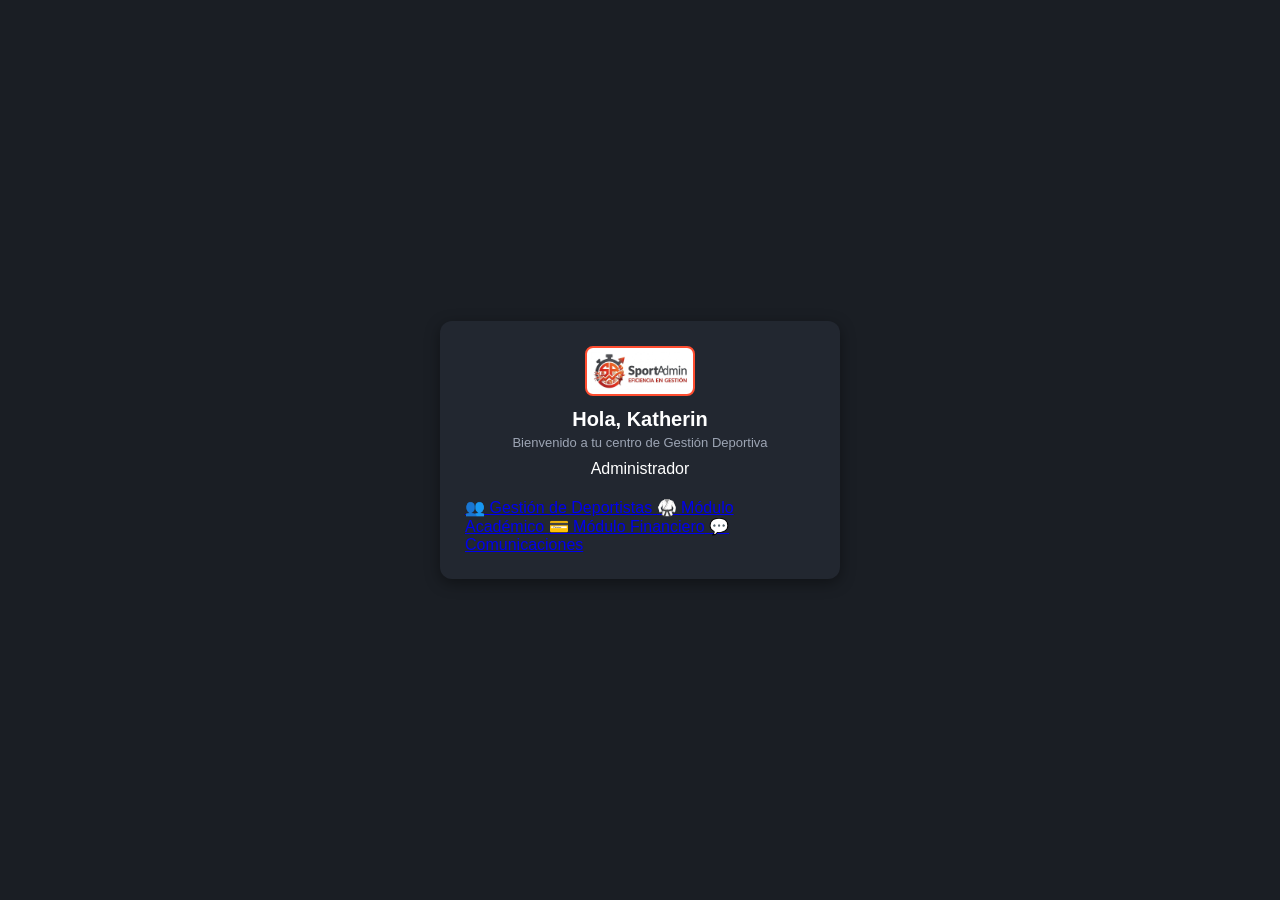
<file: index.html>
<!DOCTYPE html>
<html lang="es">
<head>
    <meta charset="UTF-8"> <!-- permite mostrar simbolos especiales -->
    <meta name="viewport" content="width=device-width, initial-scale=1.0"> <!-- cargar el zoom al 100% -->
    <title>SportAdmin - Gestión Deportiva</title>
    <link rel="stylesheet" href="styles.css"> <!-- conectar con la página de diseño -->
</head>
<body>

    <div class="main-container">
        <!-- Encabezado con Logo y Bienvenida -->
        <header class="header">
            <img src="logo SportAdmin.jpg" alt="Logo SportAdmin" class="logo">
            <div class="welcome-box">
                <h2>Hola, Katherin</h2>
                <p>Bienvenido a tu centro de Gestión Deportiva</p>
                <span class="badge-role">Administrador</span>
            </div>
        </header>

        <!-- Menú de Módulos (Navegación Principal) -->
        <nav class="modules-nav">
            <a href="#" class="module-card">
                <span>👥 Gestión de Deportistas</span>
            </a>
            <a href="#" class="module-card">
                <span>🥋 Módulo Académico</span>
            </a>
            <a href="#" class="module-card">
                <span>💳 Módulo Financiero</span>
            </a>
            <a href="#" class="module-card">
                <span>💬 Comunicaciones</span>
            </a>
        </nav>
    </div>

</body>
</html>
</file>
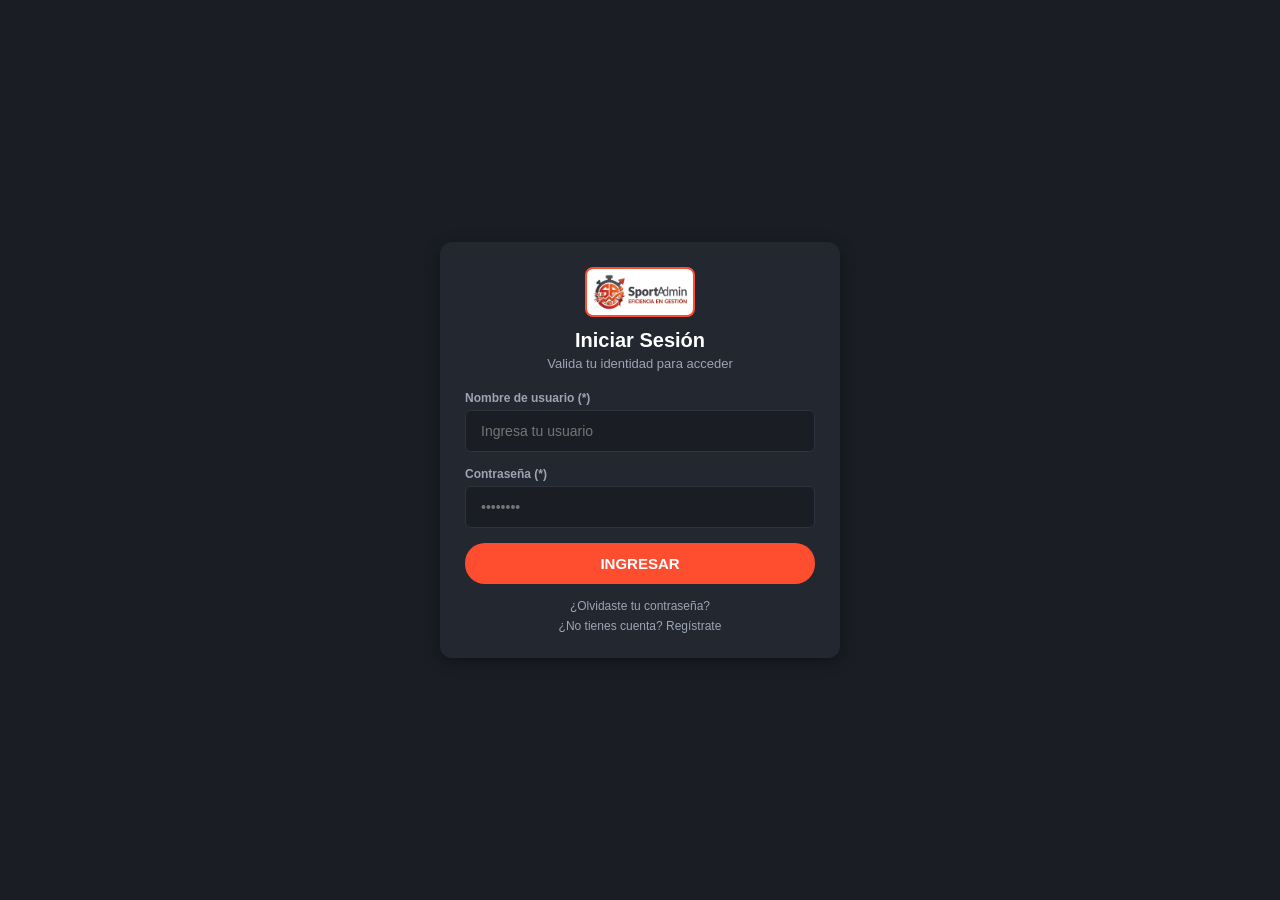
<file: Login_Validación.html>
<!DOCTYPE html>
<html lang="es">
<head>
    <meta charset="UTF-8">
    <!-- Configuración para asegurar el zoom al 100% y adaptabilidad móvil -->
    <meta name="viewport" content="width=device-width, initial-scale=1.0">
    <title>SportAdmin - Iniciar Sesión</title>
    <link rel="stylesheet" href="styles.css">
</head>
<body>

    <div class="main-container">
        <!-- Encabezado Institucional -->
        <header class="header">
            <img src="logo SportAdmin.jpg" alt="Logo SportAdmin" class="logo">
            <h2>Iniciar Sesión</h2>
            <p>Valida tu identidad para acceder</p>
        </header>

        <!-- Formulario de Autenticación -->
        <form action="dashboard.html" method="POST">
            <div class="form-group">
                <label for="username">Nombre de usuario (*)</label>
                <input type="text" id="username" class="input-box" placeholder="Ingresa tu usuario" required>
            </div>

            <div class="form-group">
                <label for="password">Contraseña (*)</label>
                <input type="password" id="password" class="input-box" placeholder="••••••••" required>
            </div>

            <button type="submit" class="btn-primary">INGRESAR</button>
        </form>

        <!-- Enlaces de recuperación y registro -->
        <div class="form-footer-links">
            <a href="#">¿Olvidaste tu contraseña?</a>
            <a href="Registro_paso_1.html">¿No tienes cuenta? Regístrate</a>
        </div>
    </div>

</body>
</html>
</file>
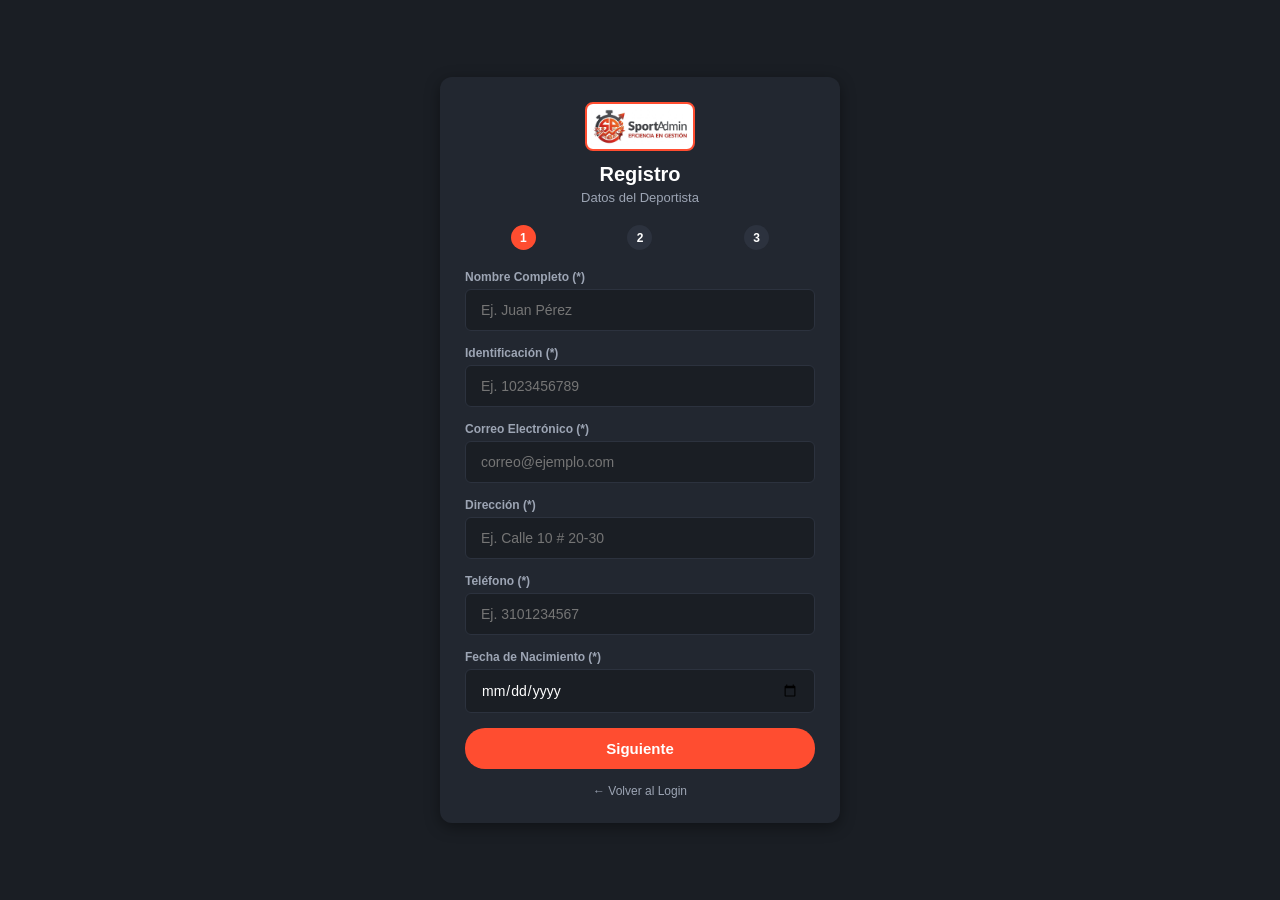
<file: Registro_paso_1.html>
<!DOCTYPE html>
<html lang="es">
<head>
    <meta charset="UTF-8">
    <meta name="viewport" content="width=device-width, initial-scale=1.0">
    <title>SportAdmin - Registro (Paso 1)</title>
    <link rel="stylesheet" href="styles.css">
</head>
<body>

    <div class="main-container">
        <header class="header">
            <img src="logo SportAdmin.jpg" alt="Logo SportAdmin" class="logo">
            <h2>Registro</h2>
            <p>Datos del Deportista</p>
        </header>

        <!-- Indicador visual del proceso (Paso 1 activo) -->
        <div class="wizard-steps">
            <div class="step-indicator active">1</div>
            <div class="step-indicator">2</div>
            <div class="step-indicator">3</div>
        </div>

        <!-- El action indica a qué archivo pasa al cumplirse los campos obligatorios -->
        <form action="Registro_paso_2.html" method="GET">
            <div class="form-group">
                <label>Nombre Completo (*)</label>
                <input type="text" class="input-box" placeholder="Ej. Juan Pérez" required>
            </div>

            <div class="form-group">
                <label>Identificación (*)</label>
                <input type="text" class="input-box" placeholder="Ej. 1023456789" required>
            </div>

            <div class="form-group">
                <label>Correo Electrónico (*)</label>
                <input type="email" class="input-box" placeholder="correo@ejemplo.com" required>
            </div>

            <div class="form-group">
                <label>Dirección (*)</label>
                <input type="text" class="input-box" placeholder="Ej. Calle 10 # 20-30" required>
            </div>

            <div class="form-group">
                <label>Teléfono (*)</label>
                <input type="tel" class="input-box" placeholder="Ej. 3101234567" required>
            </div>

            <div class="form-group">
                <label>Fecha de Nacimiento (*)</label>
                <input type="date" class="input-box" required>
            </div>

            <button type="submit" class="btn-primary">Siguiente</button>
        </form>
        
        <div class="form-footer-links">
            <a href="Login_Validación.html">← Volver al Login</a>
        </div>
    </div>

</body>
</html>
</file>
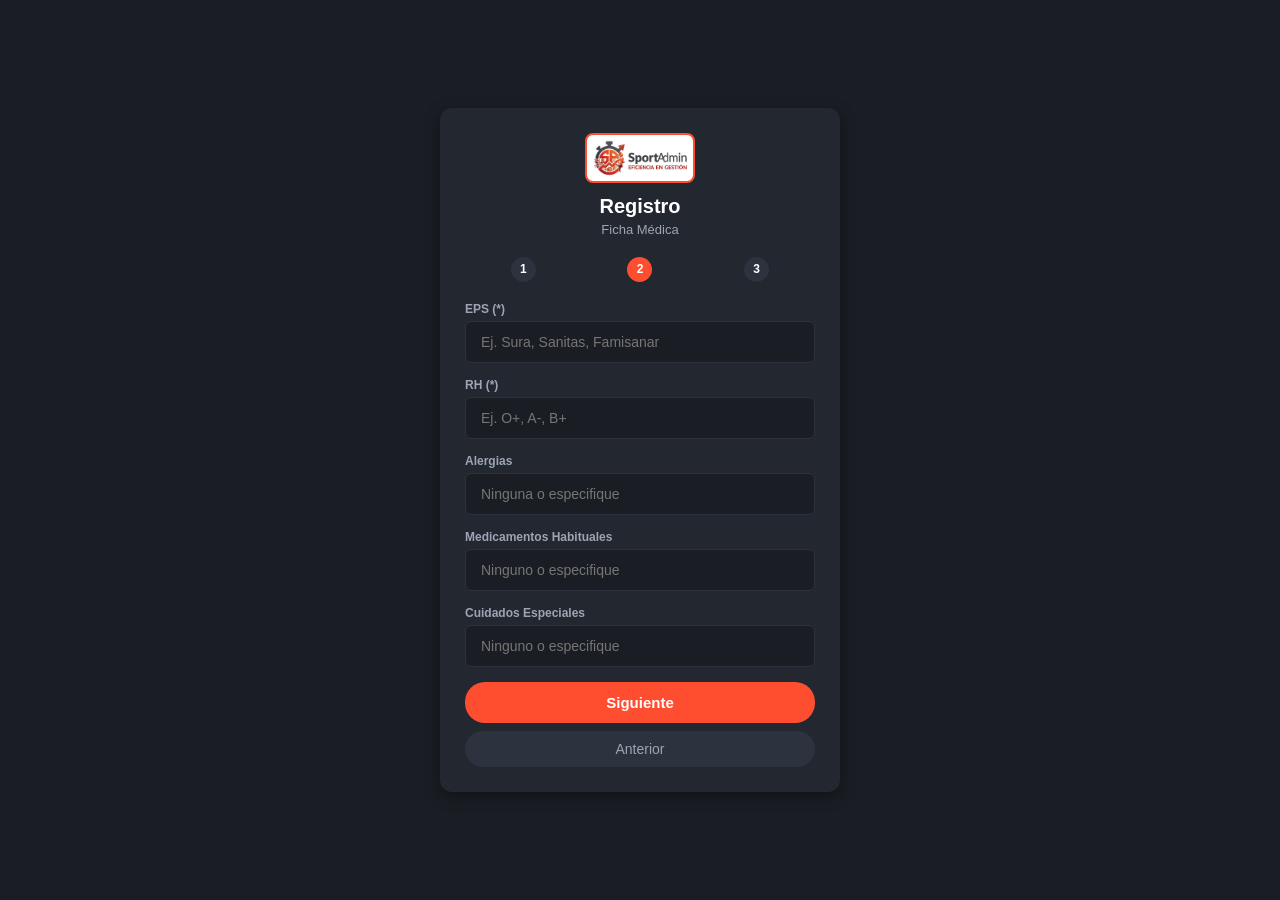
<file: Registro_paso_2.html>
<!DOCTYPE html>
<html lang="es">
<head>
    <meta charset="UTF-8">
    <meta name="viewport" content="width=device-width, initial-scale=1.0">
    <title>SportAdmin - Registro (Paso 2)</title>
    <link rel="stylesheet" href="styles.css">
</head>
<body>

    <div class="main-container">
        <header class="header">
            <img src="logo SportAdmin.jpg" alt="Logo SportAdmin" class="logo">
            <h2>Registro</h2>
            <p>Ficha Médica</p>
        </header>

        <!-- Indicador visual del proceso (Paso 2 activo) -->
        <div class="wizard-steps">
            <div class="step-indicator">1</div>
            <div class="step-indicator active">2</div>
            <div class="step-indicator">3</div>
        </div>

        <form action="Registro_paso_3.html" method="GET">
            <div class="form-group">
                <label>EPS (*)</label>
                <input type="text" class="input-box" placeholder="Ej. Sura, Sanitas, Famisanar" required>
            </div>

            <div class="form-group">
                <label>RH (*)</label>
                <input type="text" class="input-box" placeholder="Ej. O+, A-, B+" required>
            </div>

            <div class="form-group">
                <label>Alergias</label>
                <!-- Los campos opcionales no llevan 'required' -->
                <input type="text" class="input-box" placeholder="Ninguna o especifique">
            </div>

            <div class="form-group">
                <label>Medicamentos Habituales</label>
                <input type="text" class="input-box" placeholder="Ninguno o especifique">
            </div>

            <div class="form-group">
                <label>Cuidados Especiales</label>
                <input type="text" class="input-box" placeholder="Ninguno o especifique">
            </div>

            <button type="submit" class="btn-primary">Siguiente</button>
            <button type="button" class="btn-secondary" onclick="window.location.href='registro_paso1'">Anterior</button>
        </form>
    </div>

</body>
</html>
</file>
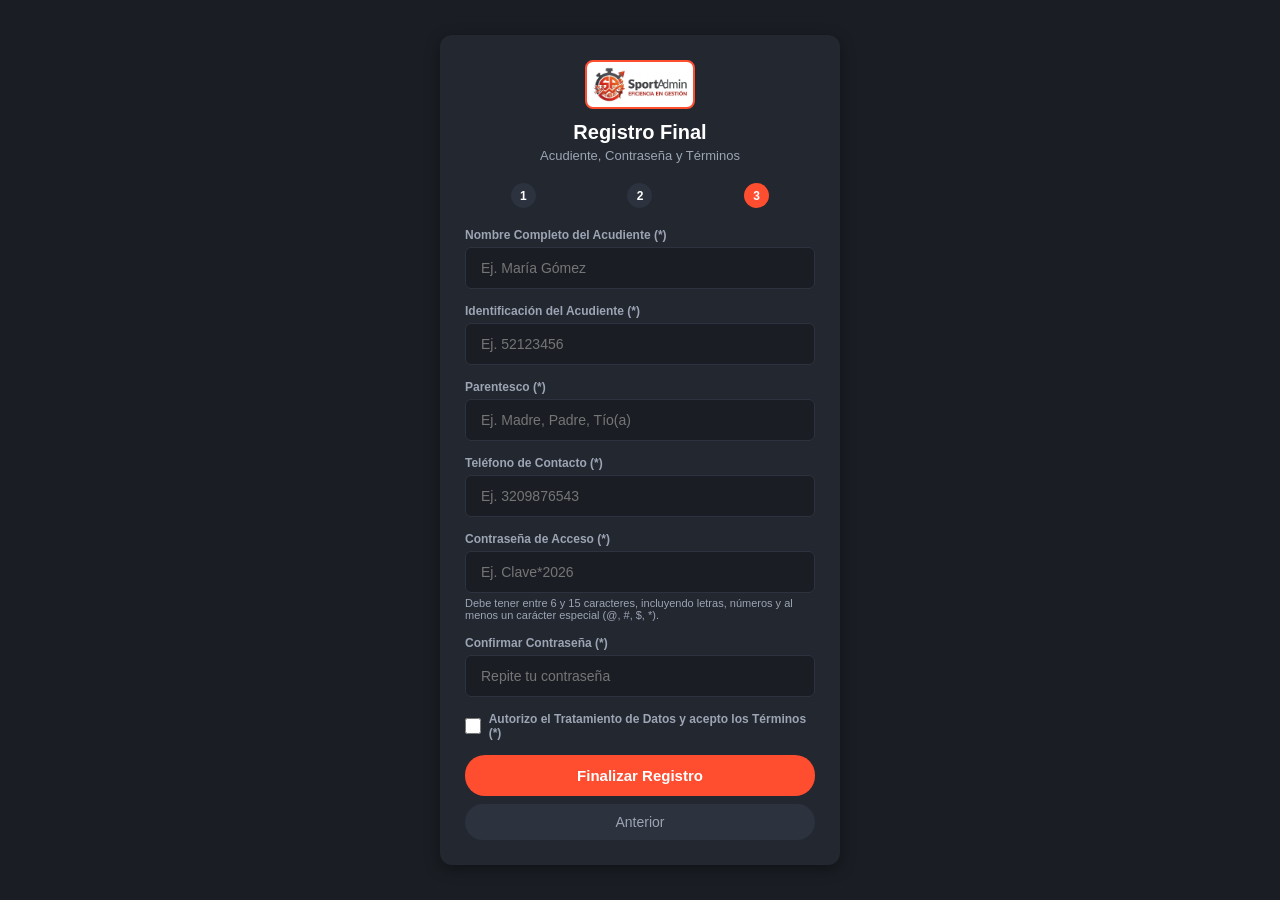
<file: Registro_paso_3.html>
<!DOCTYPE html>
<html lang="es">
<head>
    <meta charset="UTF-8">
    <meta name="viewport" content="width=device-width, initial-scale=1.0">
    <title>SportAdmin - Registro (Paso 3 y Credenciales)</title>
    <link rel="stylesheet" href="styles.css">
</head>
<body>

    <div class="main-container">
        <header class="header">
            <img src="logo SportAdmin.jpg" alt="Logo SportAdmin" class="logo">
            <h2>Registro Final</h2>
            <p>Acudiente, Contraseña y Términos</p>
        </header>

        <!-- Indicador visual del proceso (Paso 3 activo) -->
        <div class="wizard-steps">
            <div class="step-indicator">1</div>
            <div class="step-indicator">2</div>
            <div class="step-indicator active">3</div>
        </div>

        <!-- Formulario limpio -->
        <form onsubmit="validarYCompletarRegistro(event)">
            <div class="form-group">
                <label>Nombre Completo del Acudiente (*)</label>
                <input type="text" id="nombreAcudiente" class="input-box" placeholder="Ej. María Gómez" required>
            </div>

            <div class="form-group">
                <label>Identificación del Acudiente (*)</label>
                <input type="text" id="idAcudiente" class="input-box" placeholder="Ej. 52123456" required>
            </div>

            <div class="form-group">
                <label>Parentesco (*)</label>
                <input type="text" id="parentesco" class="input-box" placeholder="Ej. Madre, Padre, Tío(a)" required>
            </div>

            <div class="form-group">
                <label>Teléfono de Contacto (*)</label>
                <input type="tel" id="telAcudiente" class="input-box" placeholder="Ej. 3209876543" required>
            </div>

            <div class="form-group">
                <label>Contraseña de Acceso (*)</label>
                <input type="password" id="nuevaContrasena" class="input-box" placeholder="Ej. Clave*2026" required>
                <small class="form-hint">Debe tener entre 6 y 15 caracteres, incluyendo letras, números y al menos un carácter especial (@, #, $, *).</small>
            </div>

            <div class="form-group">
                <label>Confirmar Contraseña (*)</label>
                <input type="password" id="confirmaContrasena" class="input-box" placeholder="Repite tu contraseña" required>
            </div>

            <div class="form-group terms-group">
                <input type="checkbox" required>
                <label>Autorizo el Tratamiento de Datos y acepto los Términos (*)</label>
            </div>

            <button type="submit" class="btn-primary">Finalizar Registro</button>
            <button type="button" class="btn-secondary" onclick="window.location.href='registro_paso_2.html'">Anterior</button>
        </form>
    </div>

    <script>
        function validarYCompletarRegistro(event) {
            event.preventDefault();

            let password = document.getElementById('nuevaContrasena').value;
            let confirma = document.getElementById('confirmaContrasena').value;

            if (password !== confirma) {
                alert("Las contraseñas no coinciden. Por favor, revísalas e inténtalo de nuevo.");
                return;
            }

            let regexPassword = /^(?=.*[A-Za-z])(?=.*\d)(?=.*[@$!%*?&._-])[A-Za-z\d@$!%*?&._-]{6,15}$/;

            if (!regexPassword.test(password)) {
                alert("La contraseña no cumple con los requisitos de seguridad.\n\nDebe tener:\n- Entre 6 y 15 caracteres\n- Al menos una letra\n- Al menos un número\n- Al menos un carácter especial (@, #, $, *, etc.)");
                return;
            }

            alert("¡Registro exitoso! Todos los datos y credenciales han sido guardados correctamente. Recuerda que tu número de identificación ingresado en el Paso 1 será tu usuario para iniciar sesión.");
            
            window.location.href = "Login_Validación.html";
        }
    </script>

</body>
</html>
</file>
<file: styles.css>
/* --- ESTILOS GLOBALES E IDENTIDAD INSTITUCIONAL SPORTADMIN --- */
* {
    box-sizing: border-box;
    margin: 0;
    padding: 0;
    font-family: Arial, sans-serif;
}

body {
    background-color: #1a1e24; /* Gris Oscuro Institucional de fondo */
    color: #ffffff;
    display: flex;
    justify-content: center;
    align-items: center;
    min-height: 100vh;
}

/* Contenedor principal en forma de tarjeta flotante (Optimizado para PC y Móvil) */
.main-container {
    width: 100%;
    max-width: 400px;
    background-color: #222730; /* Gris Tarjeta Contenedor */
    padding: 25px;
    border-radius: 12px;
    box-shadow: 0 4px 15px rgba(0, 0, 0, 0.4);
}

/* Encabezado con Logotipo e Identidad */
.header {
    text-align: center;
    margin-bottom: 20px;
}

.logo {
    width: 110px;
    height: auto;
    max-height: 75px;
    border-radius: 8px;
    object-fit: contain;
    margin-bottom: 8px;
    background-color: #ffffff;
    padding: 4px;
    border: 2px solid #ff4d30; /* Borde Naranja Deportivo */
}

.header h2 {
    font-size: 20px;
    margin-bottom: 4px;
    color: #ffffff;
}

.header p {
    font-size: 13px;
    color: #9da5b4; /* Texto claro de apoyo */
    margin-bottom: 10px;
}

/* --- COMPONENTES REUTILIZABLES: FORMULARIOS Y CAMPOS --- */
.form-group {
    margin-bottom: 15px;
    text-align: left;
}

.form-group label {
    display: block;
    font-size: 12px;
    color: #9da5b4;
    margin-bottom: 5px;
    font-weight: bold;
}

.input-box {
    width: 100%;
    padding: 12px 15px;
    background-color: #1a1e24;
    border: 1px solid #2c323e;
    border-radius: 6px;
    color: white;
    font-size: 14px;
    outline: none;
    transition: border-color 0.3s ease;
}

.input-box:focus {
    border-color: #ff4d30; /* Resalta en naranja al escribir */
}

/* Botones de Acción Principal */
.btn-primary {
    width: 100%;
    background-color: #ff4d30; /* Naranja / Rojo Deportivo de Acento */
    color: white;
    border: none;
    padding: 12px;
    border-radius: 20px;
    font-size: 15px;
    font-weight: bold;
    cursor: pointer;
    text-align: center;
    display: block;
    margin-top: 15px;
    transition: background-color 0.3s ease;
}

.btn-primary:hover {
    background-color: #e03c1f;
}

/* Botones secundarios (Atrás / Anterior) */
.btn-secondary {
    width: 100%;
    background-color: #2c323e;
    color: #9da5b4;
    border: none;
    padding: 10px;
    border-radius: 20px;
    font-size: 14px;
    cursor: pointer;
    margin-top: 8px;
}

.btn-secondary:hover {
    background-color: #384050;
    color: white;
}

/* Enlaces de pie de formulario */
.form-footer-links {
    text-align: center;
    margin-top: 15px;
}

.form-footer-links a {
    display: block;
    color: #9da5b4;
    font-size: 12px;
    text-decoration: none;
    margin-top: 6px;
}

.form-footer-links a:hover {
    color: #ff4d30;
    text-decoration: underline;
}

/* Indicador de Pasos (Wizard) para el Registro */
.wizard-steps {
    display: flex;
    justify-content: space-around;
    align-items: center;
    margin-bottom: 20px;
    font-size: 12px;
    color: #9da5b4;
}

.step-indicator {
    width: 25px;
    height: 25px;
    border-radius: 50%;
    background-color: #2c323e;
    display: flex;
    align-items: center;
    justify-content: center;
    font-weight: bold;
    color: white;
}

.step-indicator.active {
    background-color: #ff4d30; /* Indica el paso actual en curso */
}

.form-hint {
    color: #9da5b4;
    font-size: 11px;
    display: block;
    margin-top: 4px;
}

.terms-group {
    font-size: 12px;
    color: #9da5b4;
    display: flex;
    align-items: center;
    gap: 8px;
    margin-top: 10px;
}

.terms-group input[type="checkbox"] {
    accent-color: #ff4d30;
    width: 16px;
    height: 16px;
}

.terms-group label {
    margin: 0;
    color: #9da5b4;
    cursor: pointer;
}
</file>
